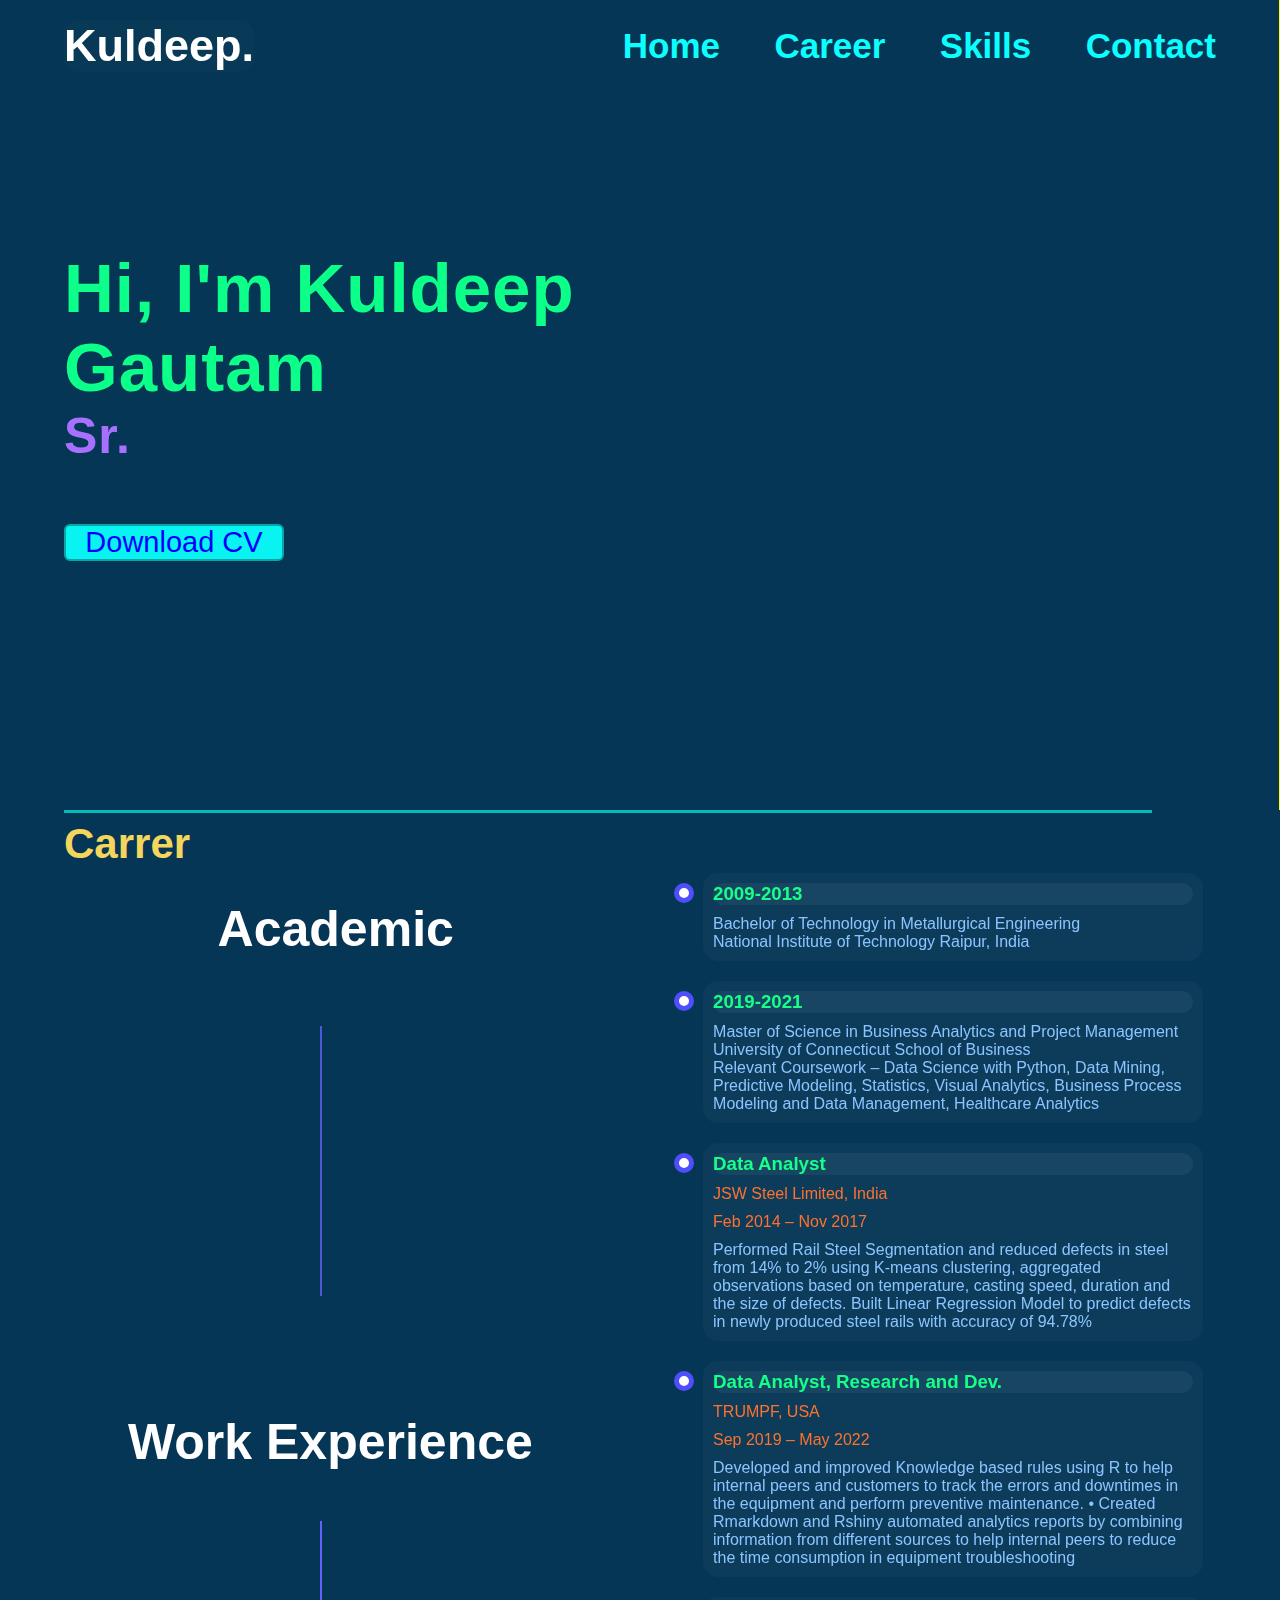
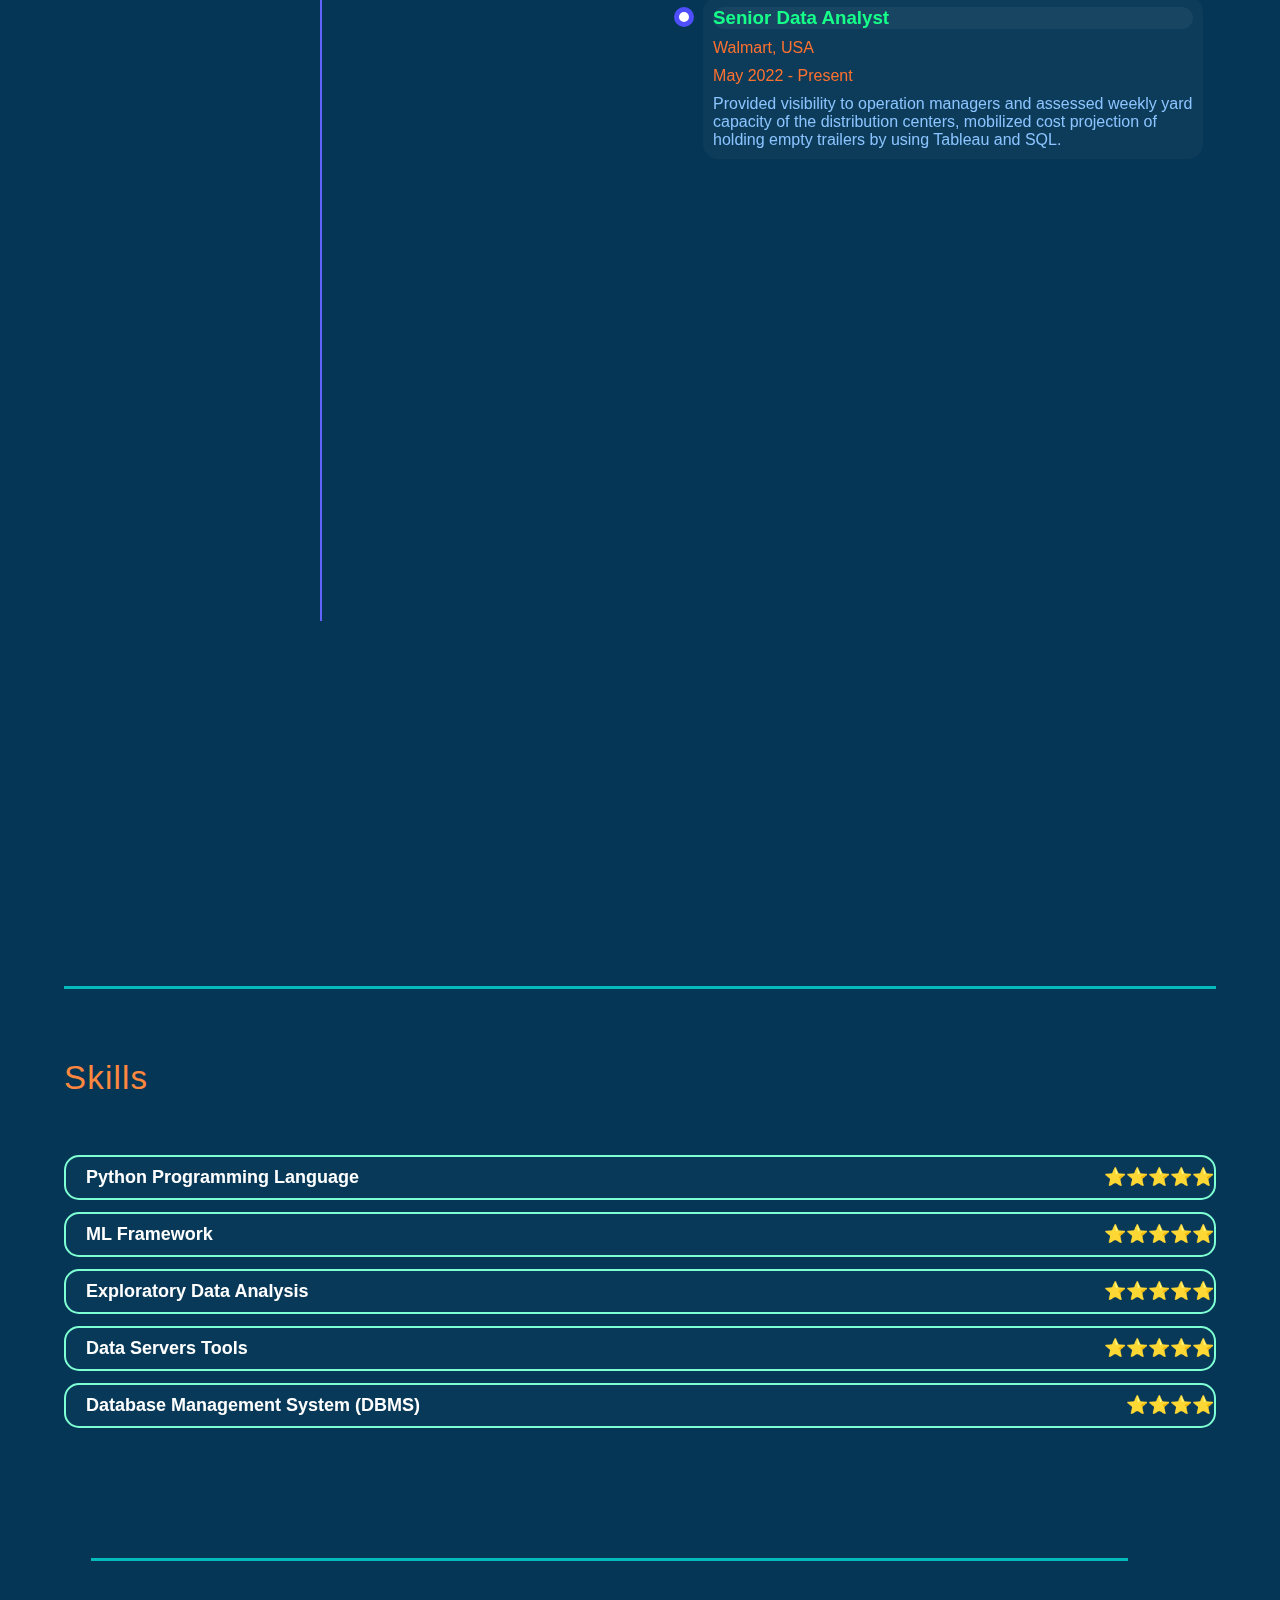
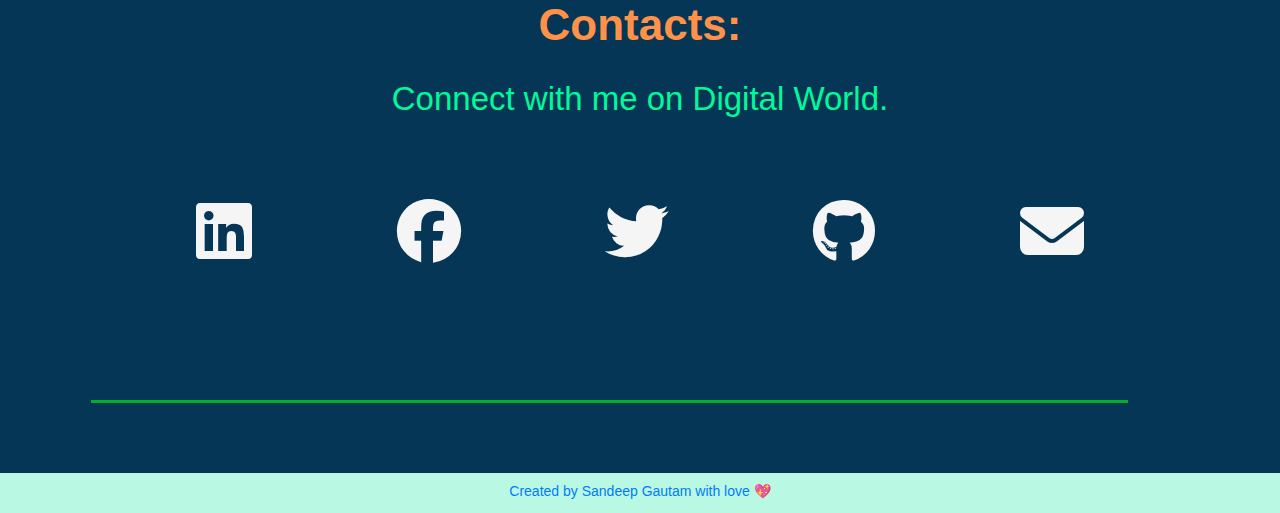
<file: index.html>
<!DOCTYPE html>
<html lang="en">

<head>
  <meta charset="UTF-8" />
  <meta name="viewport" content="width=device-width, initial-scale=1.0" />
  <title>Kuldeep's Portfolio</title>
  <link href="https://unpkg.com/boxicons@2.1.4/css/boxicons.min.css" rel="stylesheet" />
  <link rel="stylesheet" href="https://cdnjs.cloudflare.com/ajax/libs/font-awesome/6.2.1/css/all.min.css"
    integrity="sha512-MV7K8+y+gLIBoVD59lQIYicR65iaqukzvf/nwasF0nqhPay5w/lZdTdg'z/Z+OIsd2/Z+eDbM" />
  <link rel="stylesheet" href="Kgautam.css" />
</head>

<body>
  <header class="header">
    <a href="https://media.licdn.com/dms/image/C4E03AQHNEE28gTMAGg/profile-displayphoto-shrink_400_400/0/1554319571035?e=1705536000&v=beta&t=BiqCHUXMlsk0_W5OSJ9fm6-GN6Um5dS3Iit_mH956wc"
      target="_blank" class="logo">Kuldeep.</a>
    <div class="navbar">
      <a href="#home">Home</a>
      <a href="#Second">Career</a>
      <a href="#third">Skills</a>
      <a href="#contact">Contact</a>
    </div>
  </header>
  <section class="home" id="home">
    <div class="home-content">
      <h1>Hi, I'm Kuldeep Gautam</h1>
      <h2 id="subtitle"></h2>
      <div class="btn-box">
        <a href="https://drive.google.com/file/d/1i2YeHG5ViW1mc23ZYTN6_zHgjraneFn3/view" target="_blank"
          class="download-btn" download>Download CV</a>
      </div>
    </div>
    <img class="imgsecond" src="kg.jpg" />
  </section>
  <hr />
  <section class="second" id="Second">
    <h1>Carrer</h1>
    <div class="timeline">
      <div class="outer">
        <div class="card">
          <div class="info">
            <h3 class="title">2009-2013</h3>
            <p>
              Bachelor of Technology in Metallurgical Engineering<br />
              National Institute of Technology Raipur, India
            </p>
          </div>
        </div>
        <div class="card">
          <div class="info">
            <h3 class="title">2019-2021</h3>
            <p>
              Master of Science in Business Analytics and Project
              Management<br />
              University of Connecticut School of Business<br />
              Relevant Coursework – Data Science with Python, Data Mining,
              Predictive Modeling, Statistics, Visual Analytics, Business
              Process Modeling and Data Management, Healthcare Analytics
            </p>
          </div>
        </div>
        <h4>Academic</h4>
        <hr class="line2" />
        <div class="card">
          <div class="info">
            <h3 class="title">Data Analyst</h3>
            <p class="Mode">JSW Steel Limited, India</p>
            <p class="Mode">Feb 2014 – Nov 2017</p>
            <p>
              Performed Rail Steel Segmentation and reduced defects in steel
              from 14% to 2% using K-means clustering, aggregated observations
              based on temperature, casting speed, duration and the size of
              defects. Built Linear Regression Model to predict defects in
              newly produced steel rails with accuracy of 94.78%
            </p>
          </div>
        </div>
        <div class="card">
          <div class="info">
            <h3 class="title">Data Analyst, Research and Dev.</h3>
            <p class="Mode">TRUMPF, USA</p>
            <p class="Mode">Sep 2019 – May 2022</p>
            <p>
              Developed and improved Knowledge based rules using R to help
              internal peers and customers to track the errors and downtimes
              in the equipment and perform preventive maintenance. • Created
              Rmarkdown and Rshiny automated analytics reports by combining
              information from different sources to help internal peers to
              reduce the time consumption in equipment troubleshooting
            </p>
          </div>
        </div>
        <h6>Work Experience</h6>
        <hr class="line" />
        <div class="card">
          <div class="info">
            <h3 class="title">Senior Data Analyst</h3>
            <p class="Mode">Walmart, USA</p>
            <p class="Mode">May 2022 - Present</p>
            <p>
              Provided visibility to operation managers and assessed weekly
              yard capacity of the distribution centers, mobilized cost
              projection of holding empty trailers by using Tableau and SQL.
            </p>
          </div>
        </div>
      </div>
    </div>
  </section>
  <main class="third" id="third">
    <hr />
    <a href="#">Skills</a>
    <ul>
      <li class="advanced">
        Python Programming Language<span class="stars"> </span>
      </li>

      <li class="advanced">ML Framework<span class="stars"></span></li>
      <li class="advanced">
        Exploratory Data Analysis<span class="stars"></span>
      </li>
      <li class="advanced">Data Servers Tools<span class="stars"></span></li>
      <li class="intermediate">
        Database Management System (DBMS)<span class="stars"></span>
      </li>
    </ul>
  </main>

  <section class="contact" id="contact">
    <hr />
    <h2>Contacts:</h2>
    <p>Connect with me on Digital World.</p>
    <ul class="social-icons">
      <li>
        <a href="https://www.linkedin.com/in/kuldeep-kumar-8a0a9823" target="_blank"><i
            class="fa-brands fa-linkedin"></i></a>
      </li>
      <li>
        <a href="https://www.facebook.com/kuldeep.gautam.9" target="_blank"><i class="fa-brands fa-facebook"></i></a>
      </li>
      <li>
        <a href="https://x.com/NitrrKuldeep?s=20" target="_blank"><i class="fa-brands fa-twitter"></i></a>
      </li>
      <a href="https://github.com/KKgautam61" target="_blank">
        <li><i class="fa-brands fa-github"></i>
      </a>
      </li>
      <li><a href="mail to:bagosandeep@gmail.com" target="_blank" title="kldpkumar61@gmail.com"><i
            class="fa-solid fa-envelope"></i></a></li>
    </ul>
    <hr class="sea">
  </section>
  <section class="sandy">
    <footer class="footer">
      Created by Sandeep Gautam with love 💖
    </footer>
  </section>
</body>
<script>
  document.querySelectorAll('a[href^="#"]').forEach(anchor => {
    anchor.addEventListener('click', function (e) {
      e.preventDefault();
      document.querySelector(this.getAttribute('href')).scrollIntoView({
        behavior: 'smooth'
      });
    });
  });

  document.addEventListener('DOMContentLoaded', function () {
    var img = document.querySelector('img');
    img.addEventListener('animationend', function () {
      img.classList.add('animation-stopped');
    });
  });

  document.addEventListener("DOMContentLoaded", function () {
    const h2Element = document.querySelector(".home-content h2");

    function typeText(element, text) {
      let index = 0;

      function typingLoop() {
        if (index < text.length) {
          element.textContent += text[index];
          index++;
          setTimeout(typingLoop, 200);
        } else {
          index = 0;
          element.textContent = "";
          setTimeout(typingLoop, 500);
        }
      }
      typingLoop();
    }
    typeText(h2Element, "Sr. Data Scientist");
  });
</script>

</html>
</file>
<file: Kgautam.css>
* {
  margin: 0;
  padding: 0;
  font-family: Poppins,Helvetica;
  box-sizing: border-box;
}

body {
  background-color: rgb(5, 54, 85);
}

header {
  position: absolute;
  top: 0;
  left: 0;
  width: 100%;
  padding: 20px 5%;
  display: flex;
  justify-content: space-between;
  align-items: center;
  background: transparent;
}

.logo {
  font-size: 45px;
  color: white;
  text-decoration: none;
  font-weight: 600;
  transition: transform 1s;
  background-color: #ffffff04;
  backdrop-filter: blur(9px);
  -webkit-backdrop-filter: blur(9px);
  border-radius: 15px;
}

.logo:hover {
  color: rgb(21, 255, 0);
  transform: scale(0.9);
}

.navbar a {
  font-size: 35px;
  text-decoration: none;
  color: rgb(11, 255, 255);
  margin-left: 50px;
  font-weight: 550;
  transition: color 0.7s;
}

.navbar a:hover {
  color: rgb(21, 255, 0);
  cursor: pointer;
}

.home {
  background-color: rgb(5, 54, 85);
  height: 90vh;
  display: flex;
  align-items: center;
  padding: 0 5%;
  box-shadow: inset -1px 0px 0px rgba(255, 255, 25);
}
.home-content {
  max-width: 730px;
}

.home-content h1 {
  font-size: 69px;
  font-weight: bolder;
  color: rgb(12, 255, 137);
  letter-spacing: 1px;
  position: relative;
}

.home-content h2 {
  font-size: 50px;
  color: rgb(167, 112, 255);
  letter-spacing: 1px;
}

.btn-box a {
  position: relative;
  display: inline-flex;
  width: 220px;
  border: 2px solid rgb(5, 167, 167);
  background-color: rgb(10, 243, 243);
  border-radius: 6px;
  text-decoration: none;
  margin-top: 59px;
  text-align: center;
  font-size: 29px;
  color: blue;
  justify-content: center;
  transition: all 0.8s;
  padding: auto;
}


.btn-box a.download-btn:hover {
  background-color: rgb(5, 167, 167);
  color: rgb(10, 243, 243);
}

.btn-box a:hover {
  transform: scale(0.9);
}

img {
  height: 390px;
  width: 430px;
  opacity: 0;
  animation: fadeInLeft 2.0s ease-out forwards;
  margin-right: 9px;
  margin-left: 150px;
}


@keyframes fadeInLeft {
  from {
    opacity: 0;
    transform: translateX(-100px);
  }

  to {
    opacity: 1;
    transform: translateX(0);
  }
}

hr {
  height: 3px;
  background-color: rgb(5, 186, 186);
  border: 0;
  width: 85%;
  margin: 0 5%;
}

.second {
  background: var(--background-color);
  font-family: var(--font);
  display: flex;
  justify-content: center;
  height: 197vh;
}

.second h1 {
  text-align: left;
  padding-left: 5%;
  font-weight: bold;
  margin-top: 7px;
  font-size: 42px;
  height: 60px;
  color: #f4d65d;
}

.timeline {
  background: var(--primary-color);
  margin: 40px auto auto;
  padding: 20px;
  align-self: flex-start;
}

.card {
  position: relative;
  margin: 0 0 20px 20px;
  padding: 10px;
  color: rgb(140, 196, 255);
  border-radius: 8px;
  max-width: 500px;
  right: -40%;
  background-color: #ffffff08;
  backdrop-filter: blur(10px);
  -webkit-backdrop-filter: blur(25px);
  border-radius: 15px;
}

.info {
  display: flex;
  flex-direction: column;
  gap: 10px;
}

h4 {
  position: absolute;
  left: 17%;
  top: 100%;
  font-size: 50px;
  color: rgb(255, 255, 255);
}

.line2 {
  position: absolute;
  left: 20%;
  top: 114%;
  width: 2px;
  height: 270px;
  background: rgba(100, 100, 254, 0.763);
}

.title {
  color: rgb(21, 255, 137);
  position: relative;
  background-color: #ffffff05;
  backdrop-filter: blur(10px);
  -webkit-backdrop-filter: blur(25px);
  border-radius: 15px;
}

.title::before {
  content: "";
  position: absolute;
  width: 10px;
  height: 10px;
  background: white;
  border-radius: 999px;
  left: -39px;
  border: 5px solid rgb(78, 78, 250);
}

.Mode {
  color: rgb(254, 113, 47)
}

h6 {
  position: absolute;
  left: 10%;
  top: 157%;
  font-size: 50px;
  color: rgb(255, 255, 255);
}

.line {
  position: absolute;
  left: 20%;
  top: 169%;
  width: 2px;
  height: 700px;
  background: rgb(98, 98, 252);
}

.third {
  margin-top: 10% !important;
  max-width: 100%;
  padding: 0 !important;
  box-shadow: none !important;
  display: inline;
  justify-content: center;
  align-items: center;
  max-height: 100vh;
}

.third a {
  padding: 4% 5% 2%;
  font-size: 33px;
  text-decoration: none;
  color: rgb(255, 136, 62);
  cursor: pointer;
  letter-spacing: 1.2px;
  width: 10%;
  transition: all 0.2s ease-in-out;
  display: block;
  margin-top: 19px;
}

.third a:hover {
  color: rgb(255, 255, 255);
}

.third hr {
  width: 90%;
  border: 0;
  margin-bottom: 9px;
}

.third ul {
  list-style-type: none;
  display: flex;
  flex-direction: column;
  align-items: center;
  justify-content: space-between;
  margin-top: 20px;
  
}

.third li {
  font-weight: bold;
  padding: 10px 20px;
  border-radius: 8px;
  margin-top: 12px;
  font-size: 18px;
  width: 90%;
  position: relative;
  background-color: #ffffff05;
  backdrop-filter: blur(25px);
  -webkit-backdrop-filter: blur(45px);
  border-radius: 15px;
  
}

.third li.intermediate {
  color: #fff;
  border: 2px solid aquamarine;
}

.third li.advanced {
  color: #fff;
  border: 2px solid aquamarine;
}

.third li .stars {
  position: absolute;
  right: 0;
  top: 50%;
  transform: translateY(-50%);
  margin-left: 10px;
}

.third li .stars:before {
  content: "⭐⭐⭐⭐";
}

.third li.advanced .stars:before {
  content: "⭐⭐⭐⭐⭐";
}

.contact {
  margin-top: 100px;
  padding: 30px;
  text-align: center;
  margin-bottom: 40px;
}

.contact h2 {
  font-size: 44px;
  font-weight: bold;
  margin-bottom: 30px;
  margin-top: 39px;
  color: rgb(255, 145, 72);
  position: relative;
}

.contact p {
  font-size: 33px;
  margin-bottom: 78px;
  color: mediumspringgreen;
}

.contact .social-icons {
  list-style-type: none;
  display: inline-block;
  margin-bottom: 130px;
}

.contact .social-icons li {
  display: inline-block;
  margin: 0 70px;
}

.contact .social-icons li a {
  font-size: 64px;
  color: #f5f5f5;
}

.contact .social-icons li a:hover {
  color: rgb(57, 136, 220);
}

.footer {
  position: relative;
  bottom: 0;
  width: 100%;
  height: 40px;
  background-color: rgb(185, 248, 227);
  text-align: center;
  padding: 10px 0;
  font-size: 14px;
  color: #007bff;
}

.contact .sea {
  background-color: #05ae27;
  width: 85%;
}
</file>
